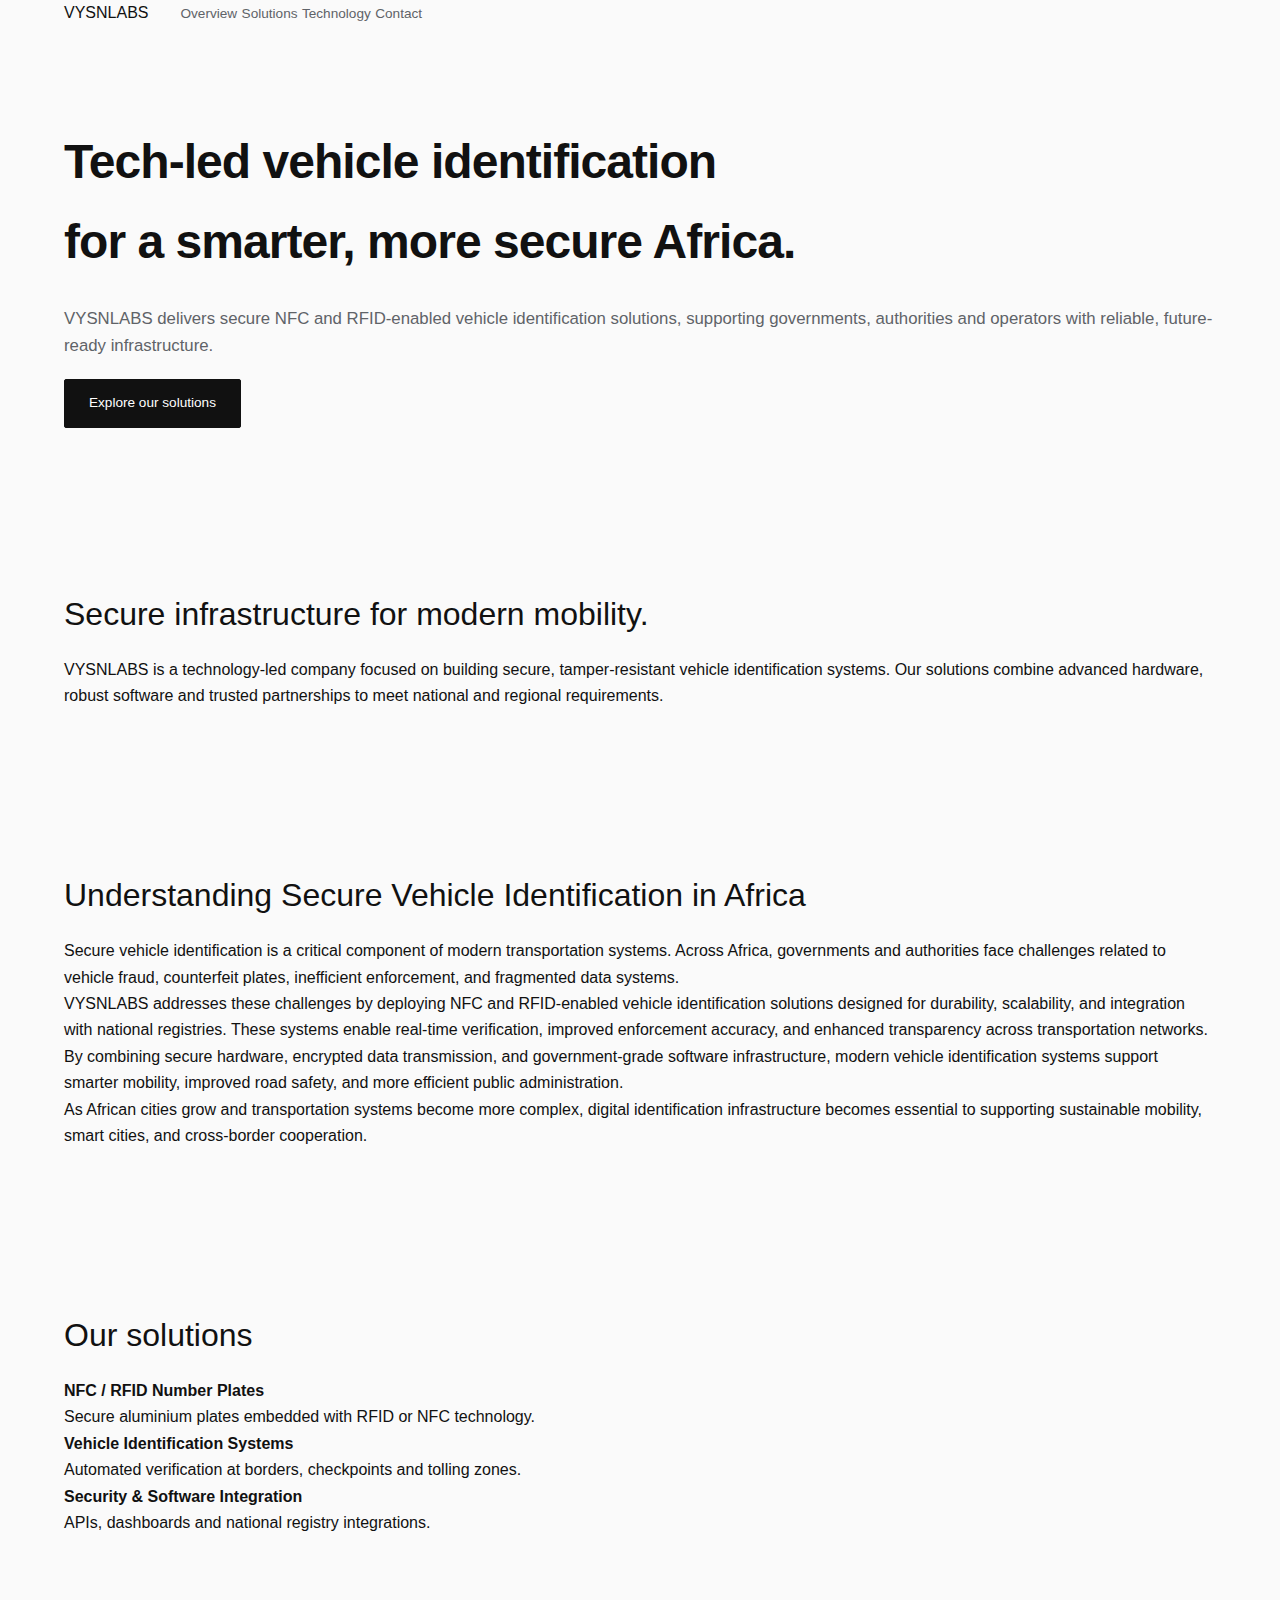
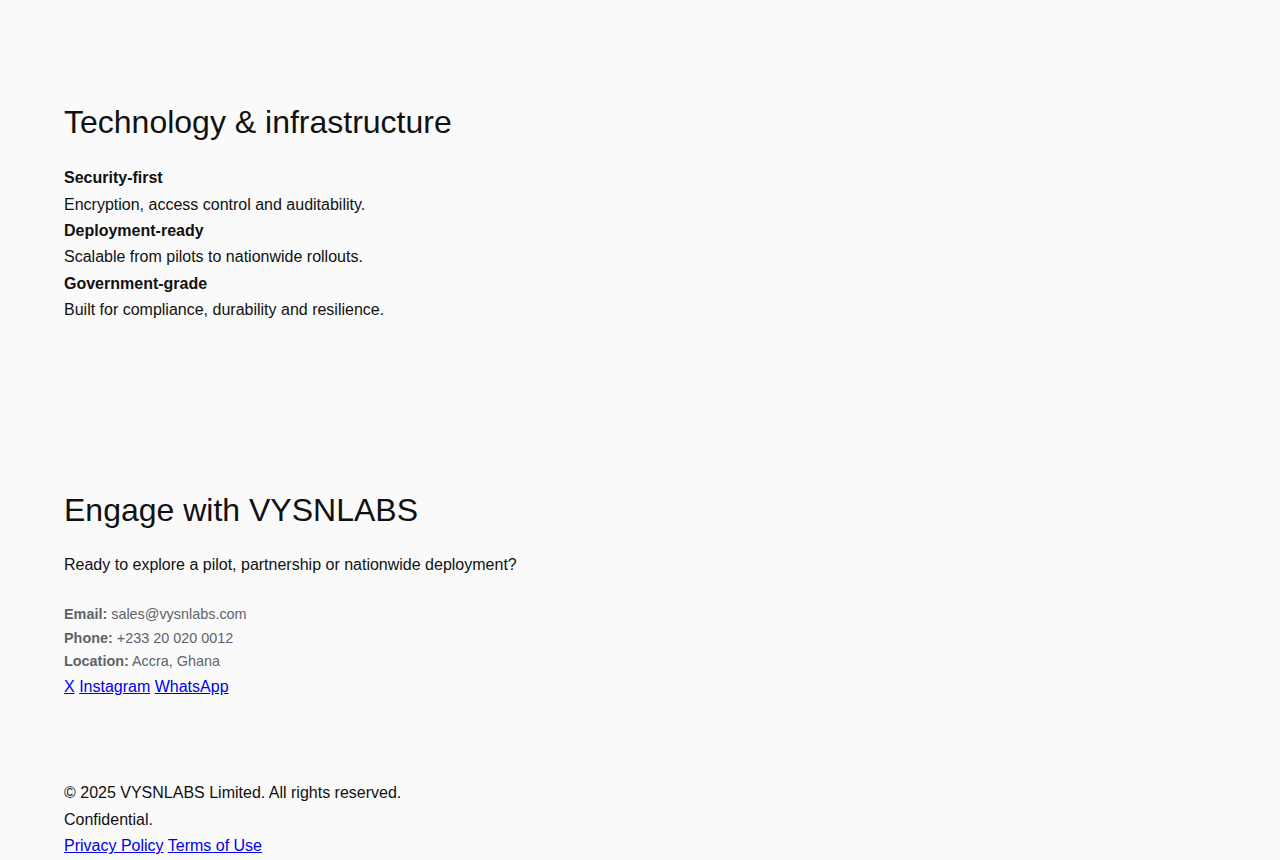
<file: vysnlabs_full_site/index.html>
<!DOCTYPE html>
<html lang="en">
<head>
  <!-- ================= Google AdSense ================= -->
  <script async
    src="https://pagead2.googlesyndication.com/pagead/js/adsbygoogle.js?client=ca-pub-5345438616066389"
    crossorigin="anonymous"></script>

  <!-- ================= Google Analytics ================= -->
  <script async src="https://www.googletagmanager.com/gtag/js?id=G-ZGWN7JPEYQ"></script>
  <script>
    window.dataLayer = window.dataLayer || [];
    function gtag(){dataLayer.push(arguments);}
    gtag('js', new Date());
    gtag('config', 'G-ZGWN7JPEYQ');
  </script>

  <meta charset="UTF-8" />
  <meta name="viewport" content="width=device-width, initial-scale=1.0" />

  <title>VYSNLABS — Secure Vehicle Identification Technology</title>

  <meta
    name="description"
    content="VYSNLABS provides secure, NFC/RFID-enabled vehicle identification and number plate solutions for governments and authorities."
  />

  <link rel="stylesheet" href="styles.css" />
</head>

<body>

  <!-- ================= Header ================= -->
  <header>
    <div class="container nav">
      <div class="nav-logo">VYSNLABS</div>
      <nav class="nav-links">
        <a href="#overview">Overview</a>
        <a href="#capabilities">Solutions</a>
        <a href="#impact">Technology</a>
        <a href="#contact">Contact</a>
      </nav>
    </div>
  </header>

  <!-- ================= Hero ================= -->
  <section class="hero">
    <div class="container hero-content fade-in">
      <h1>
        Tech-led vehicle identification<br />
        <span>for a smarter, more secure Africa.</span>
      </h1>
      <p>
        VYSNLABS delivers secure NFC and RFID-enabled vehicle identification
        solutions, supporting governments, authorities and operators with
        reliable, future-ready infrastructure.
      </p>
      <a href="#overview" class="btn btn-primary">Explore our solutions</a>
    </div>
  </section>

  <!-- ================= Ad Slot (Hero Footer – Responsive) ================= -->
  <section class="ad-section">
    <ins class="adsbygoogle"
      style="display:block"
      data-ad-client="ca-pub-5345438616066389"
      data-ad-slot="1234567890"
      data-ad-format="auto"
      data-full-width-responsive="true"></ins>
    <script>
      (adsbygoogle = window.adsbygoogle || []).push({});
    </script>
  </section>

  <!-- ================= Overview ================= -->
  <section id="overview" class="section">
    <div class="container fade-in">
      <h2>Secure infrastructure for modern mobility.</h2>
      <p>
        VYSNLABS is a technology-led company focused on building secure,
        tamper-resistant vehicle identification systems. Our solutions combine
        advanced hardware, robust software and trusted partnerships to meet
        national and regional requirements.
      </p>
    </div>
  </section>

  <!-- ================= Long-form Content ================= -->
  <section class="section">
    <div class="container">
      <h2>Understanding Secure Vehicle Identification in Africa</h2>

      <p>
        Secure vehicle identification is a critical component of modern
        transportation systems. Across Africa, governments and authorities
        face challenges related to vehicle fraud, counterfeit plates,
        inefficient enforcement, and fragmented data systems.
      </p>

      <p>
        VYSNLABS addresses these challenges by deploying NFC and RFID-enabled
        vehicle identification solutions designed for durability, scalability,
        and integration with national registries. These systems enable
        real-time verification, improved enforcement accuracy, and enhanced
        transparency across transportation networks.
      </p>

      <p>
        By combining secure hardware, encrypted data transmission, and
        government-grade software infrastructure, modern vehicle identification
        systems support smarter mobility, improved road safety, and more
        efficient public administration.
      </p>

      <p>
        As African cities grow and transportation systems become more complex,
        digital identification infrastructure becomes essential to supporting
        sustainable mobility, smart cities, and cross-border cooperation.
      </p>
    </div>
  </section>

  <!-- ================= Solutions ================= -->
  <section id="capabilities" class="section section--alt">
    <div class="container">
      <h2 class="fade-in">Our solutions</h2>

      <div class="scroll-row fade-in">
        <article class="feature-card">
          <h4>NFC / RFID Number Plates</h4>
          <p>Secure aluminium plates embedded with RFID or NFC technology.</p>
        </article>

        <article class="feature-card">
          <h4>Vehicle Identification Systems</h4>
          <p>Automated verification at borders, checkpoints and tolling zones.</p>
        </article>

        <article class="feature-card">
          <h4>Security & Software Integration</h4>
          <p>APIs, dashboards and national registry integrations.</p>
        </article>
      </div>
    </div>
  </section>

  <!-- ================= Inline Ad ================= -->
  <section class="ad-section">
    <ins class="adsbygoogle"
      style="display:block"
      data-ad-client="ca-pub-5345438616066389"
      data-ad-slot="2345678901"
      data-ad-format="auto"
      data-full-width-responsive="true"></ins>
    <script>
      (adsbygoogle = window.adsbygoogle || []).push({});
    </script>
  </section>

  <!-- ================= Technology ================= -->
  <section id="impact" class="section">
    <div class="container">
      <h2 class="fade-in">Technology & infrastructure</h2>

      <div class="scroll-row fade-in">
        <article class="feature-card">
          <h4>Security-first</h4>
          <p>Encryption, access control and auditability.</p>
        </article>

        <article class="feature-card">
          <h4>Deployment-ready</h4>
          <p>Scalable from pilots to nationwide rollouts.</p>
        </article>

        <article class="feature-card">
          <h4>Government-grade</h4>
          <p>Built for compliance, durability and resilience.</p>
        </article>
      </div>
    </div>
  </section>

  <!-- ================= CONTACT ================= -->
  <section id="contact" class="section section--alt">
    <div class="container fade-in">
      <h2>Engage with VYSNLABS</h2>

      <p>Ready to explore a pilot, partnership or nationwide deployment?</p>

      <div class="contact-details">
        <p>
          <strong>Email:</strong> sales@vysnlabs.com<br />
          <strong>Phone:</strong> +233 20 020 0012<br />
          <strong>Location:</strong> Accra, Ghana
        </p>
      </div>

      <!-- ================= Social Links ================= -->
      <div class="social-links subtle">
        <a href="https://x.com/vysnlabs" target="_blank" rel="noopener" aria-label="VYSNLABS on X">X</a>
        <a href="https://instagram.com/vysnlabs" target="_blank" rel="noopener" aria-label="VYSNLABS on Instagram">Instagram</a>
        <a href="https://wa.me/233200200012" target="_blank" rel="noopener" aria-label="VYSNLABS on WhatsApp">WhatsApp</a>
      </div>
    </div>
  </section>

  <!-- ================= Footer Ad ================= -->
  <section class="ad-section">
    <ins class="adsbygoogle"
      style="display:block"
      data-ad-client="ca-pub-5345438616066389"
      data-ad-slot="3456789012"
      data-ad-format="auto"
      data-full-width-responsive="true"></ins>
    <script>
      (adsbygoogle = window.adsbygoogle || []).push({});
    </script>
  </section>

  <!-- ================= Footer ================= -->
  <footer>
    <div class="container footer-content">
      <p>© 2025 VYSNLABS Limited. All rights reserved.</p>
      <p>Confidential.</p>
      <a href="/privacy.html">Privacy Policy</a>
      <a href="/terms.html">Terms of Use</a>
    </div>
  </footer>

  <!-- ================= Scripts ================= -->
  <script src="motion.js"></script>
  <script src="slider.js"></script>
  <script src="theme.js"></script>

</body>
</html>
</file>
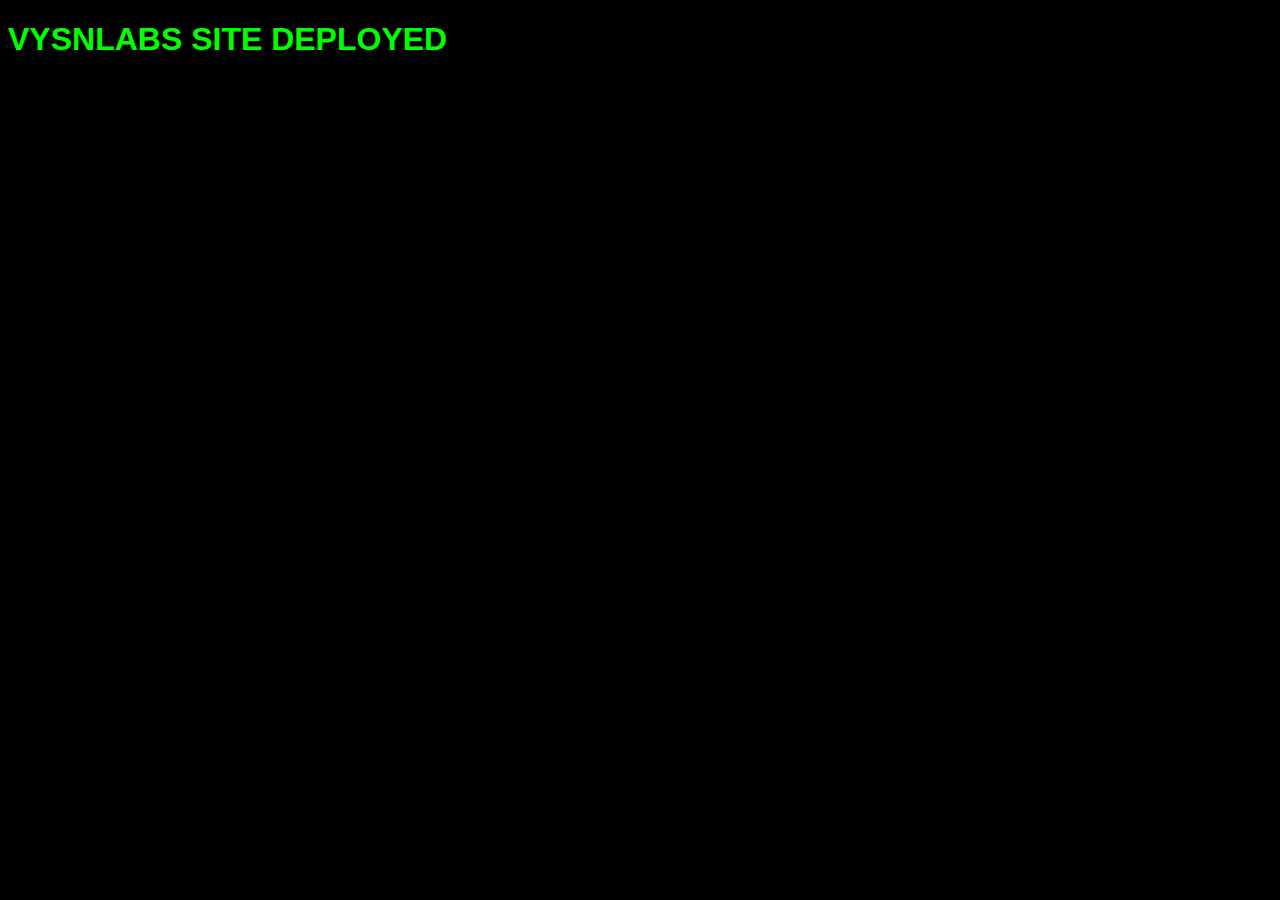
<file: vysnlabs_site/index.html>
<!DOCTYPE html>
<html lang="en">
  <head>
    <meta charset="UTF-8" />
    <title>VYSNLABS – Secure Vehicle Identification Technology</title>
    <meta name="viewport" content="width=device-width, initial-scale=1" />
    <link rel="stylesheet" href="styles.css" />
  </head>
  <body>
    <h1>VYSNLABS SITE DEPLOYED</h1>
  </body>
</html>
</file>
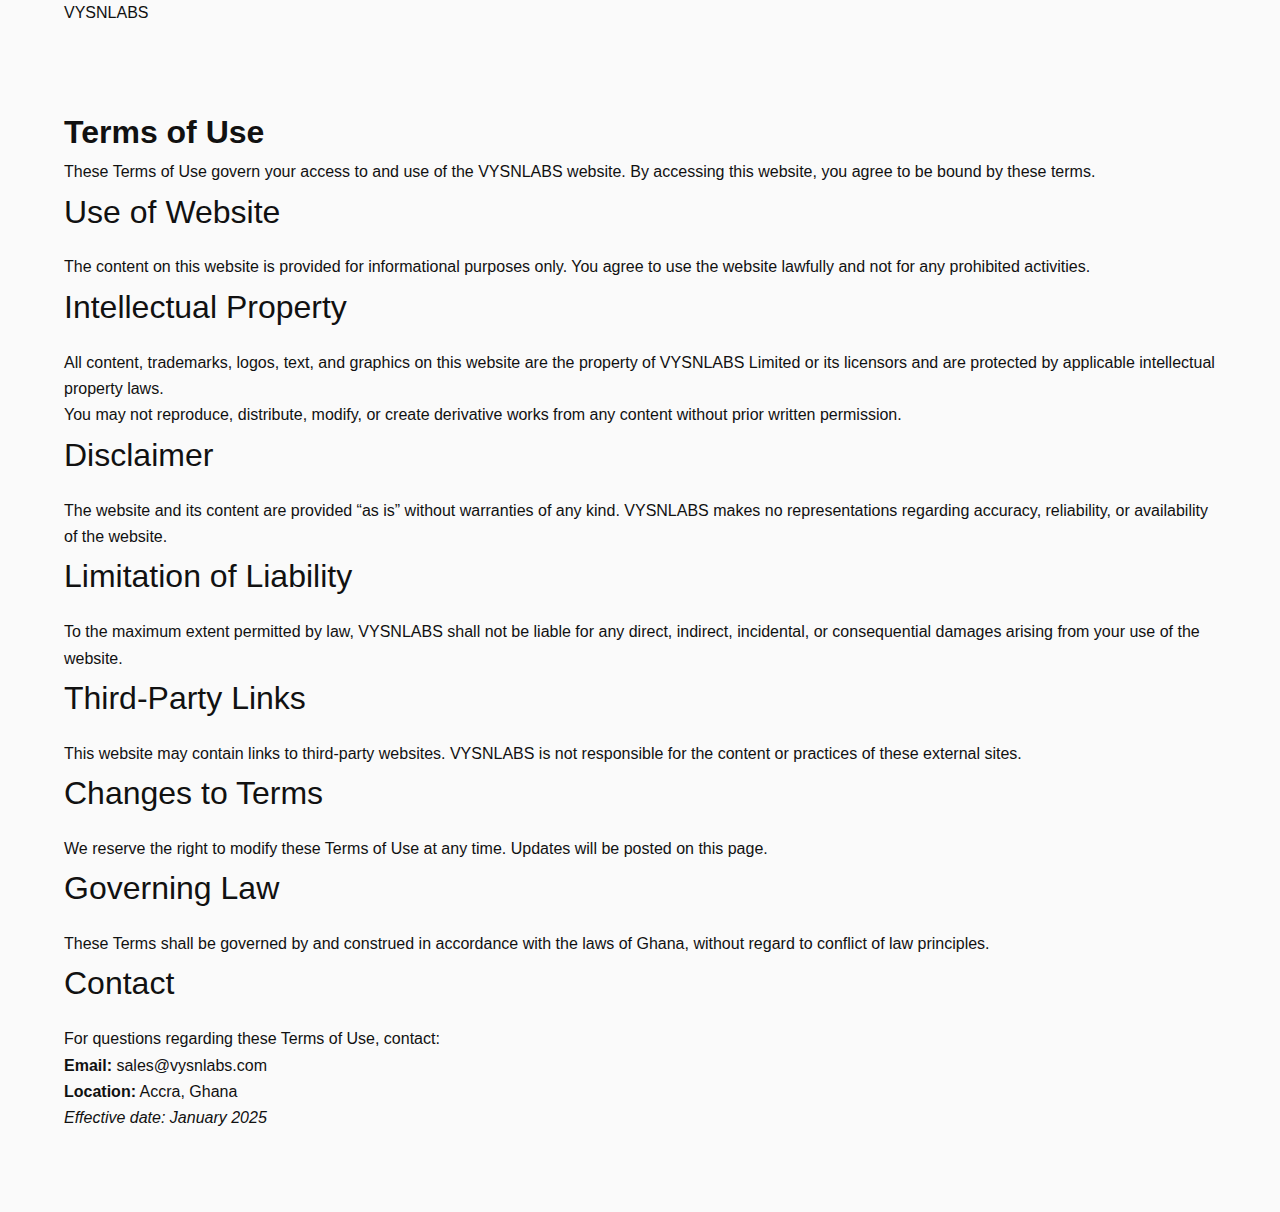
<file: vysnlabs_full_site/terms.html>
<!DOCTYPE html>
<html lang="en">
<head>
  <meta charset="UTF-8" />
  <meta name="viewport" content="width=device-width, initial-scale=1.0" />
  <title>Terms of Use | VYSNLABS</title>
  <meta name="description" content="Terms of Use for VYSNLABS" />
  <link rel="stylesheet" href="styles.css" />
</head>
<body>

  <header>
    <div class="container nav">
      <div class="nav-logo">VYSNLABS</div>
    </div>
  </header>

  <main class="section">
    <div class="container">
      <h1>Terms of Use</h1>

      <p>
        These Terms of Use govern your access to and use of the VYSNLABS website.
        By accessing this website, you agree to be bound by these terms.
      </p>

      <h2>Use of Website</h2>
      <p>
        The content on this website is provided for informational purposes
        only. You agree to use the website lawfully and not for any prohibited
        activities.
      </p>

      <h2>Intellectual Property</h2>
      <p>
        All content, trademarks, logos, text, and graphics on this website are
        the property of VYSNLABS Limited or its licensors and are protected by
        applicable intellectual property laws.
      </p>

      <p>
        You may not reproduce, distribute, modify, or create derivative works
        from any content without prior written permission.
      </p>

      <h2>Disclaimer</h2>
      <p>
        The website and its content are provided “as is” without warranties of
        any kind. VYSNLABS makes no representations regarding accuracy,
        reliability, or availability of the website.
      </p>

      <h2>Limitation of Liability</h2>
      <p>
        To the maximum extent permitted by law, VYSNLABS shall not be liable for
        any direct, indirect, incidental, or consequential damages arising from
        your use of the website.
      </p>

      <h2>Third-Party Links</h2>
      <p>
        This website may contain links to third-party websites. VYSNLABS is not
        responsible for the content or practices of these external sites.
      </p>

      <h2>Changes to Terms</h2>
      <p>
        We reserve the right to modify these Terms of Use at any time. Updates
        will be posted on this page.
      </p>

      <h2>Governing Law</h2>
      <p>
        These Terms shall be governed by and construed in accordance with the
        laws of Ghana, without regard to conflict of law principles.
      </p>

      <h2>Contact</h2>
      <p>
        For questions regarding these Terms of Use, contact:
      </p>

      <p>
        <strong>Email:</strong> sales@vysnlabs.com<br />
        <strong>Location:</strong> Accra, Ghana
      </p>

      <p><em>Effective date: January 2025</em></p>
    </div>
  </main>

</body>
</html>
</file>
<file: vysnlabs_site/styles.css>
body { background:#000; color:#0f0; font-family:Arial; }
</file>
<file: vysnlabs_full_site/styles.css>
/* =========================
   VYSNLABS – CORE STYLES
   Minimal • Government-Grade • Infrastructure
   ========================= */

/* ---------- RESET ---------- */
*,
*::before,
*::after {
  box-sizing: border-box;
  margin: 0;
  padding: 0;
}

/* ---------- VARIABLES ---------- */
:root {
  --bg-light: #fafafa;
  --bg-dark: #0b0f14;
  --text-primary: #111111;
  --text-secondary: #5f6368;
  --border-light: #e5e7eb;
  --accent: #0b1c2d;
  --max-width: 1200px;
}

/* ---------- BASE ---------- */
html {
  scroll-behavior: smooth;
}

body {
  font-family: "Inter", -apple-system, BlinkMacSystemFont, "Segoe UI",
    Roboto, Helvetica, Arial, sans-serif;
  background: var(--bg-light);
  color: var(--text-primary);
  line-height: 1.65;
  font-size: 16px;
}

/* ---------- CONTAINERS ---------- */
.container {
  max-width: var(--max-width);
  margin: 0 auto;
  padding: 0 1.5rem;
}

.container.narrow {
  max-width: 820px;
}

.split {
  display: grid;
  grid-template-columns: 1.2fr 1fr;
  gap: 3rem;
}

@media (max-width: 900px) {
  .split {
    grid-template-columns: 1fr;
  }
}

/* ---------- HEADER ---------- */
.header {
  border-bottom: 1px solid var(--border-light);
  background: #ffffff;
}

.header-inner {
  display: flex;
  align-items: center;
  justify-content: space-between;
  height: 72px;
}

.logo {
  display: flex;
  align-items: center;
  gap: 0.5rem;
  font-weight: 600;
  letter-spacing: 0.04em;
}

.logo-mark {
  display: inline-flex;
  align-items: center;
  justify-content: center;
  width: 32px;
  height: 32px;
  border: 1px solid var(--text-primary);
  font-size: 0.9rem;
}

.logo-text {
  font-size: 0.9rem;
}

/* ---------- NAV ---------- */
.nav {
  display: flex;
  gap: 2rem;
}

.nav a {
  text-decoration: none;
  color: var(--text-secondary);
  font-size: 0.85rem;
}

.nav a:hover {
  color: var(--text-primary);
}

.nav-cta {
  color: var(--text-primary);
  font-weight: 500;
}

/* ---------- HERO ---------- */
.hero {
  padding: 6rem 0 5rem;
}

.hero-inner {
  max-width: 820px;
}

.hero h1 {
  font-size: 3rem;
  font-weight: 600;
  letter-spacing: -0.02em;
  margin-bottom: 1.5rem;
}

.hero p {
  font-size: 1.05rem;
  color: var(--text-secondary);
  margin-bottom: 1.2rem;
}

/* ---------- BUTTONS ---------- */
.btn {
  display: inline-block;
  padding: 0.75rem 1.5rem;
  font-size: 0.85rem;
  text-decoration: none;
  border-radius: 2px;
  border: 1px solid var(--text-primary);
  cursor: pointer;
}

.btn-primary {
  background: var(--text-primary);
  color: #ffffff;
}

.btn-primary:hover {
  background: #000000;
}

.btn-block {
  width: 100%;
}

/* ---------- SECTIONS ---------- */
.section {
  padding: 5rem 0;
}

.section-light {
  background: var(--bg-light);
}

.section-dark {
  background: #ffffff;
  border-top: 1px solid var(--border-light);
}

.section h2 {
  font-size: 2rem;
  font-weight: 500;
  margin-bottom: 1rem;
}

.section-intro {
  max-width: 640px;
  font-size: 1rem;
  color: var(--text-secondary);
  margin-bottom: 3rem;
}

/* ---------- SOLUTIONS ---------- */
.solution {
  padding: 2rem 0;
  border-top: 1px solid var(--border-light);
}

.solution:first-of-type {
  border-top: none;
}

.solution h3 {
  font-size: 1.25rem;
  font-weight: 500;
  margin-bottom: 0.75rem;
}

.solution p {
  max-width: 640px;
  color: var(--text-secondary);
  margin-bottom: 1rem;
}

.solution ul {
  padding-left: 1.25rem;
}

.solution li {
  margin-bottom: 0.5rem;
  font-size: 0.9rem;
  color: var(--text-secondary);
}

/* ---------- LISTS ---------- */
.bullet-list {
  padding-left: 1.25rem;
}

.bullet-list li {
  margin-bottom: 0.75rem;
  color: var(--text-secondary);
}

/* ---------- PANELS ---------- */
.tech-panel,
.about-panel {
  border: 1px solid var(--border-light);
  padding: 2rem;
}

.tech-panel h3,
.about-panel h3 {
  font-size: 1.1rem;
  font-weight: 500;
  margin-bottom: 1rem;
}

.tech-panel li,
.about-panel li {
  margin-bottom: 0.5rem;
  font-size: 0.9rem;
  color: var(--text-secondary);
}

/* ---------- GRID ---------- */
.grid {
  display: grid;
  gap: 2rem;
}

.grid-3 {
  grid-template-columns: repeat(3, 1fr);
}

@media (max-width: 900px) {
  .grid-3 {
    grid-template-columns: 1fr;
  }
}

/* ---------- CARDS ---------- */
.card {
  border: 1px solid var(--border-light);
  padding: 2rem;
}

.card h3 {
  font-size: 1.1rem;
  font-weight: 500;
  margin-bottom: 0.75rem;
}

.card p {
  font-size: 0.95rem;
  color: var(--text-secondary);
}

/* ---------- CONTACT ---------- */
.contact {
  display: grid;
  grid-template-columns: 1.2fr 1fr;
  gap: 3rem;
}

@media (max-width: 900px) {
  .contact {
    grid-template-columns: 1fr;
  }
}

.contact-details {
  margin-top: 1.5rem;
  font-size: 0.9rem;
  color: var(--text-secondary);
}

/* ---------- FORMS ---------- */
.contact-form {
  border: 1px solid var(--border-light);
  padding: 2rem;
}

.form-row {
  display: flex;
  flex-direction: column;
  margin-bottom: 1.25rem;
}

.form-row label {
  font-size: 0.75rem;
  text-transform: uppercase;
  letter-spacing: 0.08em;
  margin-bottom: 0.4rem;
  color: var(--text-secondary);
}

.form-row input,
.form-row textarea {
  border: none;
  border-bottom: 1px solid var(--border-light);
  padding: 0.5rem 0;
  font-size: 0.9rem;
  background: transparent;
}

.form-row input:focus,
.form-row textarea:focus {
  outline: none;
  border-color: var(--text-primary);
}

/* ---------- FOOTER ---------- */
.footer {
  border-top: 1px solid var(--border-light);
  padding: 2rem 0;
  background: #ffffff;
}

.footer-inner p {
  font-size: 0.8rem;
  color: var(--text-secondary);
  line-height: 1.4;
}

/* ---------- RESPONSIVE ---------- */
@media (max-width: 600px) {
  .hero h1 {
    font-size: 2.2rem;
  }

  .section {
    padding: 3.5rem 0;
  }
}
</file>
